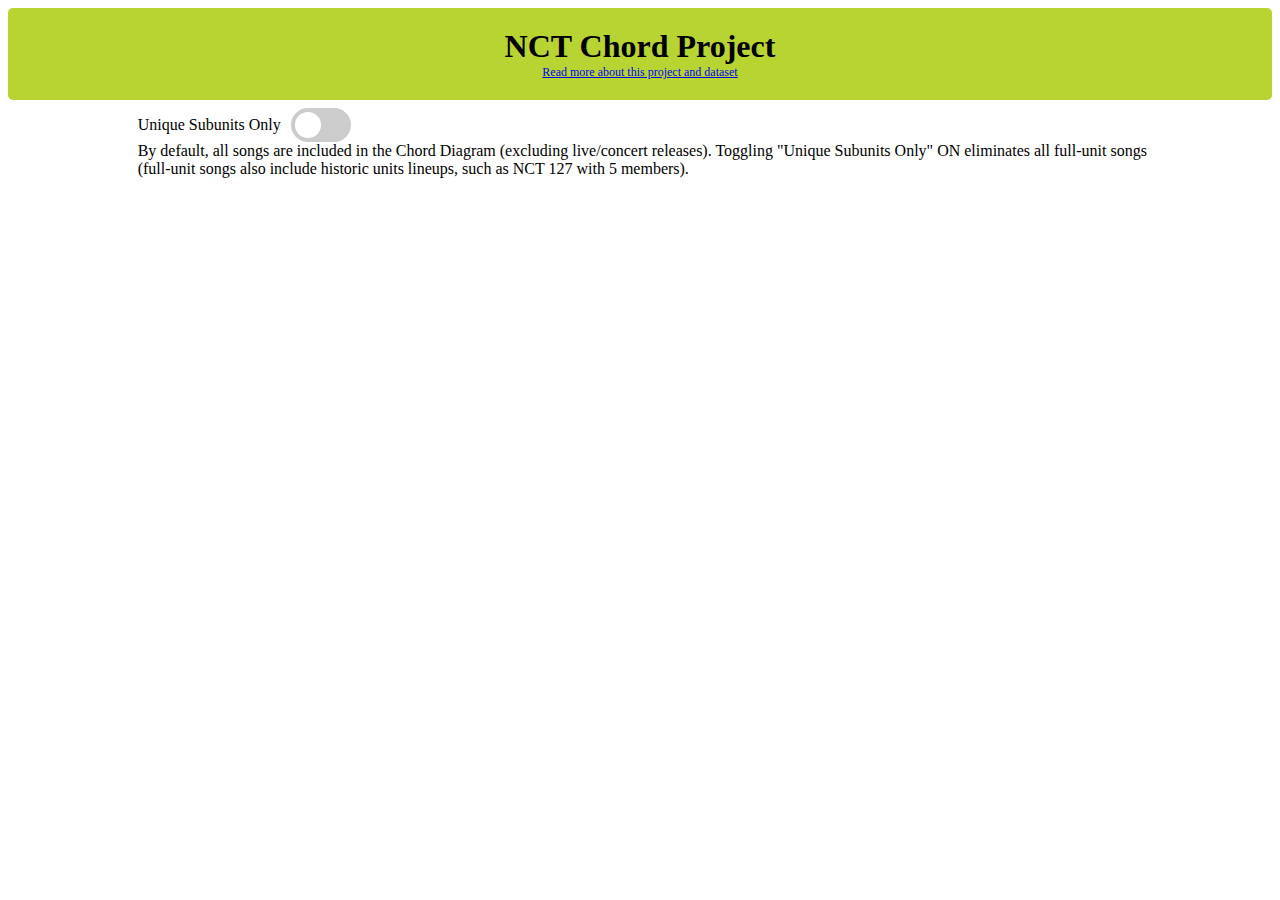
<file: index.html>
<html lang="en">
  <head>
    <script src="https://d3js.org/d3.v7.min.js"></script>
    <link rel="stylesheet" type="text/css" href="styles.css" media="all"/>
    <meta name="viewport" content="width=device-width, initial-scale=1" />
    <title>NCT Chord Project</title>
  </head> 
  <body>
    <div id="header_nav">
        <h1>NCT Chord Project</h1>
        <a href="details.html">Read more about this project and dataset</a>
    </div>
    <div id="pagesizewarning">
        At this time, this visualization requires a screen width of over 1270px! Please use a desktop to view or expand the window. 
    </div>
    <main>
        <div id="subunits_toggle_container">
            <div class="row">
                <label for="subunits" id="togglelabel">Unique Subunits Only</label>
                <label class="subunits_switch" for="subunits">
                    <input type="checkbox" id="subunits">
                    <span class="slider round"></span>
                </label>
            </div>
            <div id="subunits_instructions">
                By default, all songs are included in the Chord Diagram (excluding live/concert releases). 
                Toggling "Unique Subunits Only" ON eliminates all full-unit songs (full-unit songs also include historic units lineups, such as NCT 127 with 5 members).
            </div>
        </div>
        <div class="row">
            <svg id="chord" height="600" width="600" style="background: #fff; margin-top:50px"></svg>
            <div id="tooltip"></div>
            <div id="song_table"></div>
        </div>
    </main>
    </body>
    </html>

    <script>
        let tooltip = d3.select("#tooltip")
        tooltip.append("div").text("Hover over a member on the chord diagram to see details").attr("id", "MemberName");
        let tooltip_table = tooltip.append("table").attr("id", "table")
        let tooltip_tr = tooltip_table.append("tr")
        tooltip_tr.append("th").text("Member").style("font-weight", "bold").attr("class", "theads")
        tooltip_tr.append("th").text("Number of Songs").style("font-weight", "bold").attr("class", "theads")
        tooltip_tr.append("th").text("Proportion of Total Songs").style("font-weight", "bold").attr("class", "theads")

        for(i=0; i<22; i++){
            let tooltip_tr = tooltip_table.append("tr").attr("id", `tr${i}`).attr('class', 'hover')
            tooltip_tr.append("th").attr("id", `name${i}`)
            tooltip_tr.append("th").attr("id", `weight${i}`)
            tooltip_tr.append("th").attr("id", `weight_prop${i}`)
        }
    </script>

    <script>
        let song_hover = d3.select("#song_table")
        song_hover.append("div").attr("id", "hover_title").text("Hover over a member on the table to see song collaborations").style("font-weight", "bold");
        let song_table = song_hover.append("table").attr("id", "songtable")
        let song_tr = song_table.append("tr").attr("id", "songtable_tr")
        song_tr.append("th").text("Song Title").style("font-weight", "bold").attr("class", "theads")
        song_tr.append("th").text("Date").style("font-weight", "bold").attr("class", "theads")
        song_tr.append("th").text("Group").style("font-weight", "bold").attr("class", "theads")

        // for(i=0; i<154; i++){
        //     let song_tr = song_table.append("tr").attr("id", `tr_s${i}`)
        //     song_tr.append("th").attr("id", `SongTitle${i}`)
        //     song_tr.append("th").attr("id", `Date${i}`)
        //     song_tr.append("th").attr("id", `Group${i}`)
        // }
    </script>
    
    <script>
        const width = d3.select("#chord").attr("width");
        const height = d3.select("#chord").attr("height");
        const chordChart = d3.select("#chord").append("g");

        //const colorPalette = ['#b8d432', '#6f8111', 'grey', '#308474', '#d131b5']
        //const colorPalette = ['#b8d432', '#c39c82', 'grey', '#002075', '#d131b5']
        const colorPalette = ['#d131b5', '#b8d432', '#c39c82', 'grey', '#002075']
        
        const drawChord = async () => {
            //const nct = await d3.json("chord_data.json");
            const nct = await d3.json("chord_data_order1_s.json");
            //const nct_withoutmain = await d3.json("chord_data_order1_withoutmain.json");
            const nct_disc = await d3.csv('NCT_csv_order1.csv')

            console.log(nct);
            
            let nodes = nct.nodes;
            let links = nct.edges;

            // nodes.forEach(d=>{
            //     d.group1 = d.groups[0]
            // })

            console.log(nodes)

            //set up adjacency matrix
            let matrix = []; // dense edge matrix
            let connections = {}; 
            for (let i=0; i<nodes.length; i++) { 
                let row = [];
                for (let j=0; j<nodes.length; j++) { row.push(0); }
                
                matrix.push(row);
                connections[i] = [i];
            }
            //console.log(matrix); //empty matrix complete

            links.forEach( d => {
            if (d.weight > 0) {
                // matrix[d.sourceIndex][d.targetIndex] = d.weight;
                // matrix[d.targetIndex][d.sourceIndex] = d.weight;
                matrix[d.sourceIndex][d.targetIndex] = d.weight_prop;
                matrix[d.targetIndex][d.sourceIndex] = d.weight_prop;
                connections[d.sourceIndex].push(d.targetIndex);
                connections[d.targetIndex].push(d.sourceIndex);
            }
            });
            // console.log(matrix);
            // console.log(connections);

            let radius = (width / 2.0) - 125;
            //chord diagram generator
            let chordGen = d3.chord()
                            .padAngle(.04)
                            .sortSubgroups(d3.descending)
                            .sortChords(d3.descending)
            //outer arc generator
            let arcGen = d3.arc()
                            .innerRadius(radius)
                            .outerRadius(radius + 20)
            //ribbon generator
            let ribbonGen = d3.ribbon()
                            .radius(radius)
            let chords = chordGen(matrix);
            // console.log(chords);

            chordChart.attr("transform",`translate(${width/2.0},${height/2.0})`);

    
            //RINGS AND RIBBONS
            let colorScale = d3.scaleOrdinal().range(colorPalette);

            let ringContainer = chordChart.append("g");
            let rings = ringContainer.selectAll("g.segment")
                                    .data(chords.groups)
                                    .join("g")
                                    .attr("class","segment");

            // OUTER RING
            //special outer outline 
            rings.append("path")
                .attr("fill", "none")
                .attr("stroke", d=> (nodes[d.index].groups[2]==null) ? "none" : colorScale(nodes[d.index].groups[2]))
                .attr('stroke-width', 5)
                .attr("class", "look")
                .attr("d", arcGen)

            //regular outline
            rings.append("path")
                .attr("fill", d => colorScale(nodes[ d.index ].groups[0] ))
                .attr("stroke", d => (nodes[d.index].groups[1]==null) ? colorScale( nodes[ d.index ].groups[0]): colorScale(nodes[d.index].groups[1]))
                .attr('stroke-width', 2)
                //.attr("border", "black")
                //.attr("stroke", console.log(nodes[ d.index ].groups ))
                .attr("d", arcGen);

            //RIBBONS
            let ribbonContainer = chordChart.append("g");
            let ribbons = ribbonContainer.selectAll("path.ribbon")
                            .data(chords)
                            .join("path")
                            .attr("class","ribbon")
                            .attr("fill-opacity", 0.5)
                            .attr("stroke", "none")
                            .attr("fill", d => colorScale( nodes[ d.source.index ].groups[0] ))
                            .attr("d", ribbonGen);

            ringContainer.raise()
            

            //TEXT
            chords.groups.forEach( d => {
                let transform = '';
                
                let midpoint = (d.startAngle + d.endAngle) / 2;
                let rotation = ( midpoint ) * ( 180 / Math.PI ) - 90;
                
                transform = transform + ` rotate(${rotation})`;
                transform = transform + ` translate(${radius+25}, 0)`;
                
                if (rotation > 90) {
                    transform = transform + ' rotate(180)';

                    d.anchor = "end";
                }
                d.transform = transform;
            });
            
            rings.append("text")
                .attr("transform", d => d.transform)
                .text(d => nodes[ d.index ].name)
                .attr("text-anchor", d => d.anchor)
                .attr("class", `chord_textlabels`); 
              
            // interactions
            function restoreHighlights(rings, ribbons) {
                rings.attr("opacity", 1);   // both text and ring
                ribbons.attr("opacity", 1);
            }
            function lowlightAll() {
                rings.attr("opacity", 0.2); // both text and ring
                ribbons.attr("opacity", 0.2);
            }
            
        
            function highlightRings(index) {
                let targetSegments = rings.filter( d => {
                    return connections[d.index].includes(index);  
                });
                targetSegments.attr("opacity",1);
            }
            
            function highlightRibbons(index) {
                let targetRibbons = ribbons.filter( d => {
                    return d.source.index === index || d.target.index === index;
            });
                targetRibbons.attr("opacity",1);
            }
            
            rings.on("mouseout", restoreHighlights(rings, ribbons)) //this one doesn't do mouseout
            // rings.on("mouseout", function(event, d){
            //     restoreHighlights(rings, ribbons)

            // })
                .on("mouseover", function(event, d) {
                    lowlightAll();
                    highlightRings(d.index);
                    highlightRibbons(d.index);
                    toolTip(d.index, nodes, links)
                    deleteAllRows("songtable");
                    });
            
            // BUILD THE SUBUNIT CHORD  ---------------------------------------
            // const nct_withoutmain = await d3.json("chord_data_order1_withoutmain.json");
            const nct_withoutmain = await d3.json("chord_data_order1_withoutmain_withsongs.json");

            console.log("new", nct_withoutmain);
            
            let nodes_subunit = nct_withoutmain.nodes;
            let links_subunit = nct_withoutmain.edges;

            //set up adjacency matrix
            let matrix_subunit = []; // dense edge matrix
            let connections_subunit = {}; 

            for (let i=0; i<nodes_subunit.length; i++) { 
                let row = [];
                for (let j=0; j<nodes_subunit.length; j++) { row.push(0); }
                
                matrix_subunit.push(row);
                connections_subunit[i] = [i];
            }

            links_subunit.forEach( d => {
            if (d.weight > 0) {
                // matrix[d.sourceIndex][d.targetIndex] = d.weight;
                // matrix[d.targetIndex][d.sourceIndex] = d.weight;
                matrix_subunit[d.sourceIndex][d.targetIndex] = d.weight_prop;
                matrix_subunit[d.targetIndex][d.sourceIndex] = d.weight_prop;
                connections_subunit[d.sourceIndex].push(d.targetIndex);
                connections_subunit[d.targetIndex].push(d.sourceIndex);
            }
            });

            let chords_subunit = chordGen(matrix_subunit);
            // console.log(chords_subunit);

            chordChart.attr("transform",`translate(${width/2.0},${height/2.0})`);

            let ringContainer_subunit = chordChart.append("g");
            let rings_subunit = ringContainer_subunit.selectAll("g.segment")
                                    .data(chords_subunit.groups)
                                    .join("g")
                                    .attr("class","segment");

            // OUTER RING
            //special outer outline 
            rings_subunit.append("path")
                .attr("fill", "none")
                .attr("stroke", d=> (nodes[d.index].groups[2]==null) ? "none" : colorScale(nodes[d.index].groups[2]))
                .attr('stroke-width', 5)
                .attr("class", "look")
                .attr("d", arcGen)

            //regular outline
            rings_subunit.append("path")
                .attr("fill", d => colorScale(nodes[ d.index ].groups[0] ))
                .attr("stroke", d => (nodes[d.index].groups[1]==null) ? colorScale( nodes[ d.index ].groups[0]): colorScale(nodes[d.index].groups[1]))
                .attr('stroke-width', 2)
                //.attr("border", "black")
                //.attr("stroke", console.log(nodes[ d.index ].groups ))
                .attr("d", arcGen);

            //RIBBONS
            let ribbonContainer_subunit = chordChart.append("g");
            let ribbons_subunit = ribbonContainer_subunit.selectAll("path.ribbon")
                            .data(chords_subunit)
                            .join("path")
                            .attr("class","ribbon")
                            .attr("fill-opacity", 0.5)
                            .attr("stroke", "none")
                            .attr("fill", d => colorScale( nodes[ d.source.index ].groups[0] ))
                            .attr("d", ribbonGen);

            ribbonContainer_subunit.raise()
            

            //TEXT
            chords_subunit.groups.forEach( d => {
                let transform = '';
                
                let midpoint = (d.startAngle + d.endAngle) / 2;
                let rotation = ( midpoint ) * ( 180 / Math.PI ) - 90;
                
                transform = transform + ` rotate(${rotation})`;
                transform = transform + ` translate(${radius+25}, 0)`;
                
                if (rotation > 90) {
                    transform = transform + ' rotate(180)';

                    d.anchor = "end";
                }
                d.transform = transform;
            });
            
            rings_subunit.append("text")
                .attr("transform", d => d.transform)
                .text(d => nodes[ d.index ].name )
                .attr("text-anchor", d => d.anchor); 
              
            // interactions
            // function restoreHighlights_subunit() {
            //     rings_subunit.attr("opacity", 1);   // both text and ring
            //     ribbons_subunit.attr("opacity", 1);
            // }
            function lowlightAll_subunit() {
                rings_subunit.attr("opacity", 0.2); // both text and ring
                ribbons_subunit.attr("opacity", 0.2);
            }
            
        
            function highlightRings_subunit(index) {
                let targetSegments_subunit = rings_subunit.filter( d => {
                    return connections_subunit[d.index].includes(index);  
                });
                targetSegments_subunit.attr("opacity",1);
            }
            
            function highlightRibbons_subunit(index) {
                let targetRibbons_subunit = ribbons_subunit.filter( d => {
                    return d.source.index === index || d.target.index === index;
            });
                targetRibbons_subunit.attr("opacity",1);

                // let all_textlabels_subunit = rings_subunit.selectAll("chord_textlabels")
                // console.log(all_textlabels_subunit)
                // all_textlabels_subunit.forEach(d=>{
                //     console.log(d.text())
                // })
            }

            function toolTip(index, nodes_subunit, links_subunit){
                selected = nodes_subunit[index].name
                //index_links only has links related to this person
                index_links = links_subunit.filter((
                    {source}
                ) => selected.includes(source)
                )
                //sort links based on weight
                index_links.sort(function(a,b) {
                    return b.weight - a.weight
                });
                // console.log(index_links, "HERE")

                d3.selectAll("#MemberName").text(`${nodes_subunit[index].name}, Total Songs: ${nodes_subunit[index].weight}`)
                for(i=0;i<22;i++){
                    let background_color = d3.hsl(colorScale(nodes_subunit[index_links[i]['targetIndex']].groups[0]))
                    background_color.opacity = 0.5
                    d3.select(`#tr${i}`).style("background-color", background_color)
                    d3.selectAll(`#name${i}`).text(index_links[i]['target'])
                    d3.selectAll(`#weight${i}`).text(index_links[i]['weight'])
                    d3.selectAll(`#weight_prop${i}`).text(index_links[i]['weight_prop'].toFixed(2))
                    if(nodes_subunit[index_links[i]['targetIndex']].groups[1]!=null){
                        // d3.selectAll(`#name${i}`).style("border-color", `${colorScale(nodes_subunit[index_links[i]['targetIndex']].groups[1])}`)
                        // d3.selectAll(`#weight${i}`).style("border-color", `${colorScale(nodes_subunit[index_links[i]['targetIndex']].groups[1])}`)
                        // d3.selectAll(`#weight_prop${i}`).style("border-color", `${colorScale(nodes_subunit[index_links[i]['targetIndex']].groups[1])}`)
                        d3.selectAll(`#name${i}`).style("color", `${colorScale(nodes_subunit[index_links[i]['targetIndex']].groups[1])}`)
                        d3.selectAll(`#weight${i}`).style("color", `${colorScale(nodes_subunit[index_links[i]['targetIndex']].groups[1])}`)
                        d3.selectAll(`#weight_prop${i}`).style("color", `${colorScale(nodes_subunit[index_links[i]['targetIndex']].groups[1])}`)
                    }
                    else{
                        d3.selectAll(`#name${i}`).style("color", `black`)
                        d3.selectAll(`#weight${i}`).style("color", `black`)
                        d3.selectAll(`#weight_prop${i}`).style("color", `black`)
                    }
                    if(nodes_subunit[index_links[i]['targetIndex']].groups[2]!=null){
                            d3.selectAll(`#name${i}`).style("text-decoration", "underline").style("text-decoration-color", `${colorScale(nodes_subunit[index_links[i]['targetIndex']].groups[2])}`)
                            d3.selectAll(`#weight${i}`).style("text-decoration", "underline").style("text-decoration-color", `${colorScale(nodes_subunit[index_links[i]['targetIndex']].groups[2])}`)
                            d3.selectAll(`#weight_prop${i}`).style("text-decoration", "underline").style("text-decoration-color", `${colorScale(nodes_subunit[index_links[i]['targetIndex']].groups[2])}`)
                    }
                    else{
                        d3.selectAll(`#name${i}`).style("text-decoration", `none`)
                        d3.selectAll(`#weight${i}`).style("text-decoration", `none`)
                        d3.selectAll(`#weight_prop${i}`).style("text-decoration", `none`)
                    }
                }
        
                
            }
            // function clearSongs(){
            //     for(i=0;i<154;i++){
            //         d3.selectAll(`#SongTitle${i}`).text("")
            //         d3.selectAll(`#Date${i}`).text("")
            //         d3.selectAll(`#Group${i}`).text("")
            //     }
            //     clearSongRows();
            // }
            
            // rings_subunit.on("mouseout", function(event, d){
            //     restoreHighlights(rings_subunit, ribbons_subunit)

            // })
            rings_subunit//.on("mouseout", restoreHighlights(rings_subunit, ribbons_subunit))
                .on("mouseover", function(event, d) {
                    lowlightAll_subunit();
                    highlightRings_subunit(d.index);
                    highlightRibbons_subunit(d.index);
                    toolTip(d.index, nodes_subunit, links_subunit)
                    deleteAllRows("songtable");
                    });

            // console.log("chords", chords_subunit.groups)
            let table_rows = d3.selectAll("tr.hover")
                                .on("mouseover", function(){
                                    console.log()
                                    for(i=0;i<22;i++){
                                        let background_color = d3.hsl(colorScale(nodes_subunit[index_links[i]['targetIndex']].groups[0]))
                                        background_color.opacity = 0.5
                                        d3.select(`#tr${i}`).style("background-color", background_color)
                                    }
                                    // console.log("THIS", d3.select(this))
                                    d3.select(this).style("background-color", "yellow")
                                    let member_details = []
                                    let table_id = d3.select(this).attr("id").substring(2)
                                    let hover_member = d3.select(`th#name${table_id}`).text()
                                    let table_member = d3.selectAll("#MemberName").text().substring(0, d3.selectAll("#MemberName").text().indexOf(","))
                                    let hover_songs;
                                    // console.log(`looking for ${table_member} and ${hover_member}`, nct_withoutmain.edges)
                                    if(document.getElementById("subunits").checked){
                                        nct_withoutmain.edges.forEach(d=>{
                                            if(hover_member==d.target && table_member==d.source){
                                                // console.log(`I found that ${hover_member}==${d.target} and ${table_member}==${d.source}`)
                                                hover_songs = d.sub_songs
                                                // console.log("hoversongs 1 found")
                                            }
                                           
                                        })
                                    }
                                    else{
                                        nct_withoutmain.edges.forEach(d=>{
                                            if(hover_member==d.target && table_member==d.source){
                                                hover_songs = d.all_songs
                                            }
                                        })
                                    }
                                    
                                    // console.log("hover testing", hover_songs, hover_songs.length)
                                    // for(i=0;i<154;i++){
                                    //     d3.selectAll(`#SongTitle${i}`).text("")
                                    //     d3.selectAll(`#Date${i}`).text("")
                                    //     d3.selectAll(`#Group${i}`).text("")
                                    // }
                                    // console.log("hover songs", hover_songs)

                                    //clear the whole song table 
                                    deleteAllRows("songtable")
                                    //add new rows to the song table
                                    hover_songs.forEach(d=>{
                                        addRow("songtable", d)
                                    })
                                    d3.select("#hover_title").text(`Songs both ${table_member} and ${hover_member} have appeared on:`)


                                    //good stuff
                                    // for(i=0;i<154;i++){
                                    //     console.log(d3.selectAll(`#SongTitle${i}`).text())
                                    //     if(d3.selectAll(`#SongTitle${i}`).text() == ""){
                                    //         console.log(`${i} IS NULL`)
                                    //         document.getElementById(`tr_s${i}`).remove();
                                    //     }
                                    // }

                                    // console.log("disc", nct_disc)
                                    
                                })

            function addRow(tableID, d){
                var table = document.getElementById(tableID);

                var rowCount = table.rows.length;
                var row = table.insertRow(rowCount);

                var cell1 = row.insertCell(0);
                cell1.innerHTML = nct_disc[d]['Song Title'];

                var cell2 = row.insertCell(1);
                cell2.innerHTML = nct_disc[d]['Date'];

                var cell3 = row.insertCell(2);
                cell3.innerHTML = nct_disc[d]['Group'];
            }

            // function deleteRows(tableID, i){
            //     var table = document.getElementById(tableID);
            //     var rowCount = table.rows.length-1;
            //     console.log(rowCount, i)
            //     if(rowCount>i){
            //         for(j=i; j<=rowCount; j++){
            //             table.deleteRow(j);
            //         }
            //     }
            // }   

            function deleteAllRows(tableID){
                var table = document.getElementById(tableID);
                var rowCount = table.rows.length;
                // console.log("rowcont", rowCount)
                if(rowCount>1){
                    for(i=0; i<rowCount-1; i++){
                        table.deleteRow(1);
                    }
                }
                d3.select("#hover_title").text(`Hover over a member on the table to see song collaborations`)

                
            }
            
            function resetTable(tableID){
                var table = document.getElementById(tableID);
                var rowCount = table.rows.length;
                for(i=0;i<rowCount;i++){
                    d3.selectAll(`#name${i}`).text("")
                    d3.selectAll(`#weight${i}`).text("")
                    d3.selectAll(`#weight_prop${i}`).text("")
                    d3.select(`#tr${i}`).style("background-color", (i%2 ? "white": "#dddddd" ))
                    d3.selectAll("#MemberName").text("Hover over a member on the chord diagram to see details")
                    // d3.select("#hover_title").text(`Hover over a member on the table to see song collaborations`)
                }
            }

        
            //by default, subunits is hidden
            ringContainer_subunit.attr("visibility", "hidden")
            ribbonContainer_subunit.attr("visibility", "hidden")



            
            // TOGGLE BUTTON ---------------------
            subunit_toggle = d3.select("#subunits").on("change", function(){
            subunit_on = document.getElementById("subunits").checked
            if(subunit_on){
                ringContainer.attr("visibility", "hidden")
                ribbonContainer.attr("visibility", "hidden")
                ringContainer_subunit.attr("visibility", "visible")
                ribbonContainer_subunit.attr("visibility", "visible")
                restoreHighlights(rings_subunit, ribbons_subunit)
                deleteAllRows("songtable")
                resetTable("table")
            }
            else{
                ringContainer.attr("visibility", "visible")
                ribbonContainer.attr("visibility", "visible")
                ringContainer_subunit.attr("visibility", "hidden")
                ribbonContainer_subunit.attr("visibility", "hidden")
                restoreHighlights(rings, ribbons)
                deleteAllRows("songtable")
                resetTable("table")
            }
            

        })

        }

        drawChord();
        

        </script>
</file>
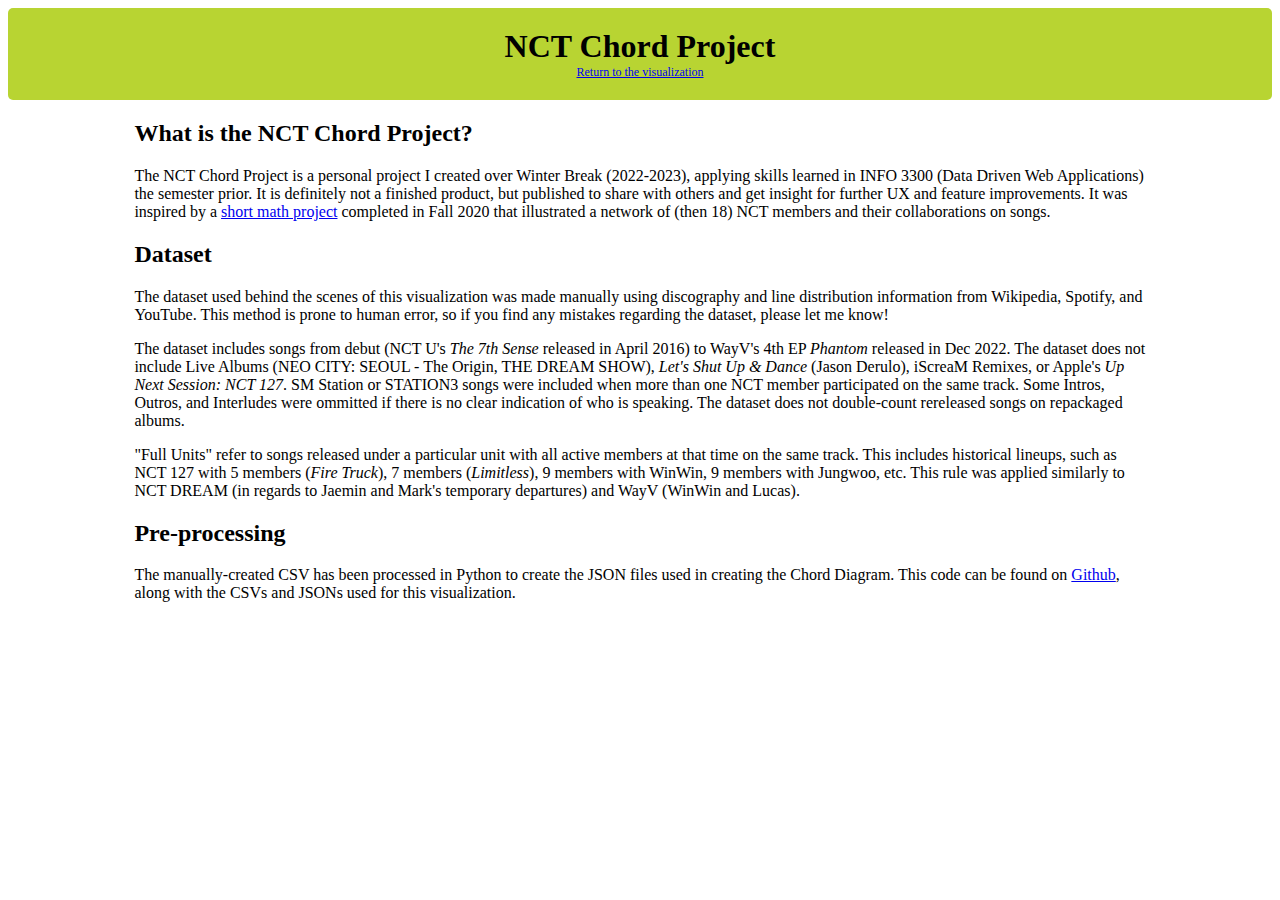
<file: details.html>
<html lang="en">
  <head>
    <script src="https://d3js.org/d3.v7.min.js"></script>
    <link rel="stylesheet" type="text/css" href="styles.css" media="all"/>
    <meta name="viewport" content="width=device-width, initial-scale=1" />
    <title>NCT Chord Project</title>
  </head> 
  <body>
    <div id="header_nav">
        <h1>NCT Chord Project</h1>
        <a href="index.html">Return to the visualization</a>
    </div>
    <main class="details_page">
        <h2>What is the NCT Chord Project?</h2>
        <p>The NCT Chord Project is a personal project I created over Winter Break (2022-2023), applying skills learned in INFO 3300 (Data Driven Web Applications)
            the semester prior. It is definitely not a finished product, but published to share with others and get insight for further UX and feature improvements. 
            It was inspired by a <a href="https://marykolbas.github.io/public/LinAlgNetworksProj.pdf" target="_blank">short math project</a> 
            completed in Fall 2020 that illustrated a network of (then 18) NCT members and their collaborations on songs. 
        </p>
        <h2>Dataset</h2>
        <p>
            The dataset used behind the scenes of this visualization was made manually using discography and line distribution information from Wikipedia, Spotify, and YouTube.
            This method is prone to human error, so if you find any mistakes regarding the dataset, please let me know! 
        </p>
        <p>The dataset includes songs from debut (NCT U's <em>The 7th Sense</em> released in April 2016) 
            to WayV's 4th EP <em>Phantom</em> released in Dec 2022. The dataset does not include Live Albums (NEO CITY: SEOUL - The Origin, THE DREAM SHOW), <em>Let's Shut Up & Dance</em> (Jason Derulo),
            iScreaM Remixes, or Apple's <em>Up Next Session: NCT 127</em>. SM Station or STATION3 songs were included when more than one NCT member participated on the same track. 
            Some Intros, Outros, and Interludes were ommitted if there is no clear indication of who is speaking.
        The dataset does not double-count rereleased songs on repackaged albums.</p>
        <p>"Full Units" refer to songs released under a particular unit with all active members at that time on the same track. This includes historical lineups, such as NCT 127 with 5 members (<em>Fire Truck</em>), 
        7 members (<em>Limitless</em>), 9 members with WinWin, 9 members with Jungwoo, etc. This rule was applied similarly to NCT DREAM (in regards to Jaemin and Mark's temporary departures) and WayV (WinWin and Lucas). </p>
        <h2>Pre-processing</h2>
        <p>The manually-created CSV has been processed in Python to create the JSON files used in creating the Chord Diagram. This code can be found on
            <a href="https://github.com/marykolbas/nct-chord">Github</a>, along with the CSVs and JSONs used for this visualization.
        </p>
    </main>
    </body>
    </html>
</file>
<file: styles.css>
html{
  font-family: Verdana;
}



/* BUTTON/TOGGLE */
button:hover {
    cursor: pointer;
}

.subunits_switch {
    position: relative;
    display: inline-block;
    width: 60px;
    height: 34px;
}
.slider {
  position: absolute;
  cursor: pointer;
  top: 0;
  left: 0;
  right: 0;
  bottom: 0;
  background-color: #ccc;
}

.slider:before {
  position: absolute;
  content: "";
  height: 26px;
  width: 26px;
  left: 4px;
  bottom: 4px;
  background-color: white;
  transition: .4s;
}

input:checked + .slider {
  background-color: #2196F3;
}

input:focus + .slider {
  box-shadow: 0 0 1px #2196F3;
}

input:checked + .slider:before {
  transform: translateX(26px);
}

.subunits_switch input {
    display: none;
}

.slider.round {
  border-radius: 34px;
}

.slider.round:before {
  border-radius: 50%;
}


#subunits_toggle_container{
    padding-left: 1em;
    padding-top: 0.5em;
    margin:auto;
    width: 85%;
}

/* table styling */
table {
    /* font-family: arial, sans-serif; */
    border-collapse: collapse;
    width: 100%;
}

td, th {
  border: 1px solid #dddddd;
  text-align: left;
  padding: 8px;
  font-weight: normal;
}

.theads{
  position: sticky;
  top:0;
  background-color: white;
  position: -webkit-sticky;
  z-index: 999;

}

tr:nth-child(even) {
  background-color: #dddddd;
}

/* flexbox row */
.row{
  display: flex;
  flex-direction: row;
  width: 100%;
}

main{
  height: 80%;
}

#tooltip{
  padding: 50px;
  padding-left:10px;
  padding-right: 10px;
  width: 30%;
}
#table{
  height: 600px;
  overflow: auto;
  display: block;
}
#MemberName{
  font-size: 20px;
  font-weight: bold;
}


#songtable{
  /* table-layout: fixed; */
  /* width: 500px; */
  height: 600px;
  /* word-wrap:break-word; */
  overflow: auto;
  display: block;  
}
#hover_title{
  margin-top: 50px;
}

#song_table{
  width: 30%;
}

@media(max-width: 1270px){
  #pagesizewarning{
    /* visibility: visible; */
    background-color: orangered;
    padding: 5px;
    display: inline-block;
  }
}
@media(max-width: 1533px){
  #tooltip{
    width: 25%;
  }
  #song_table{
    width: 25%;

  }

}
@media(min-width: 1257px){
  #pagesizewarning{
    /* visibility: hidden; */
    display: none;
  }
}

#header_nav{
  padding: 20px;
  text-align: center;
  background-color: #b8d432;
  margin: 0px;
  border-radius: 5px;
}
#header_nav h1{
  margin: 0px;
}
#header_nav a{
  font-size: 12px;
}
#togglelabel{
  display: inline-block;
  padding-top: 0.5em;
  padding-right: 10px;
}

main{
  margin: auto;
  width: 95%;
}

.details_page{
  margin: auto;
  width: 80%;
}
</file>
